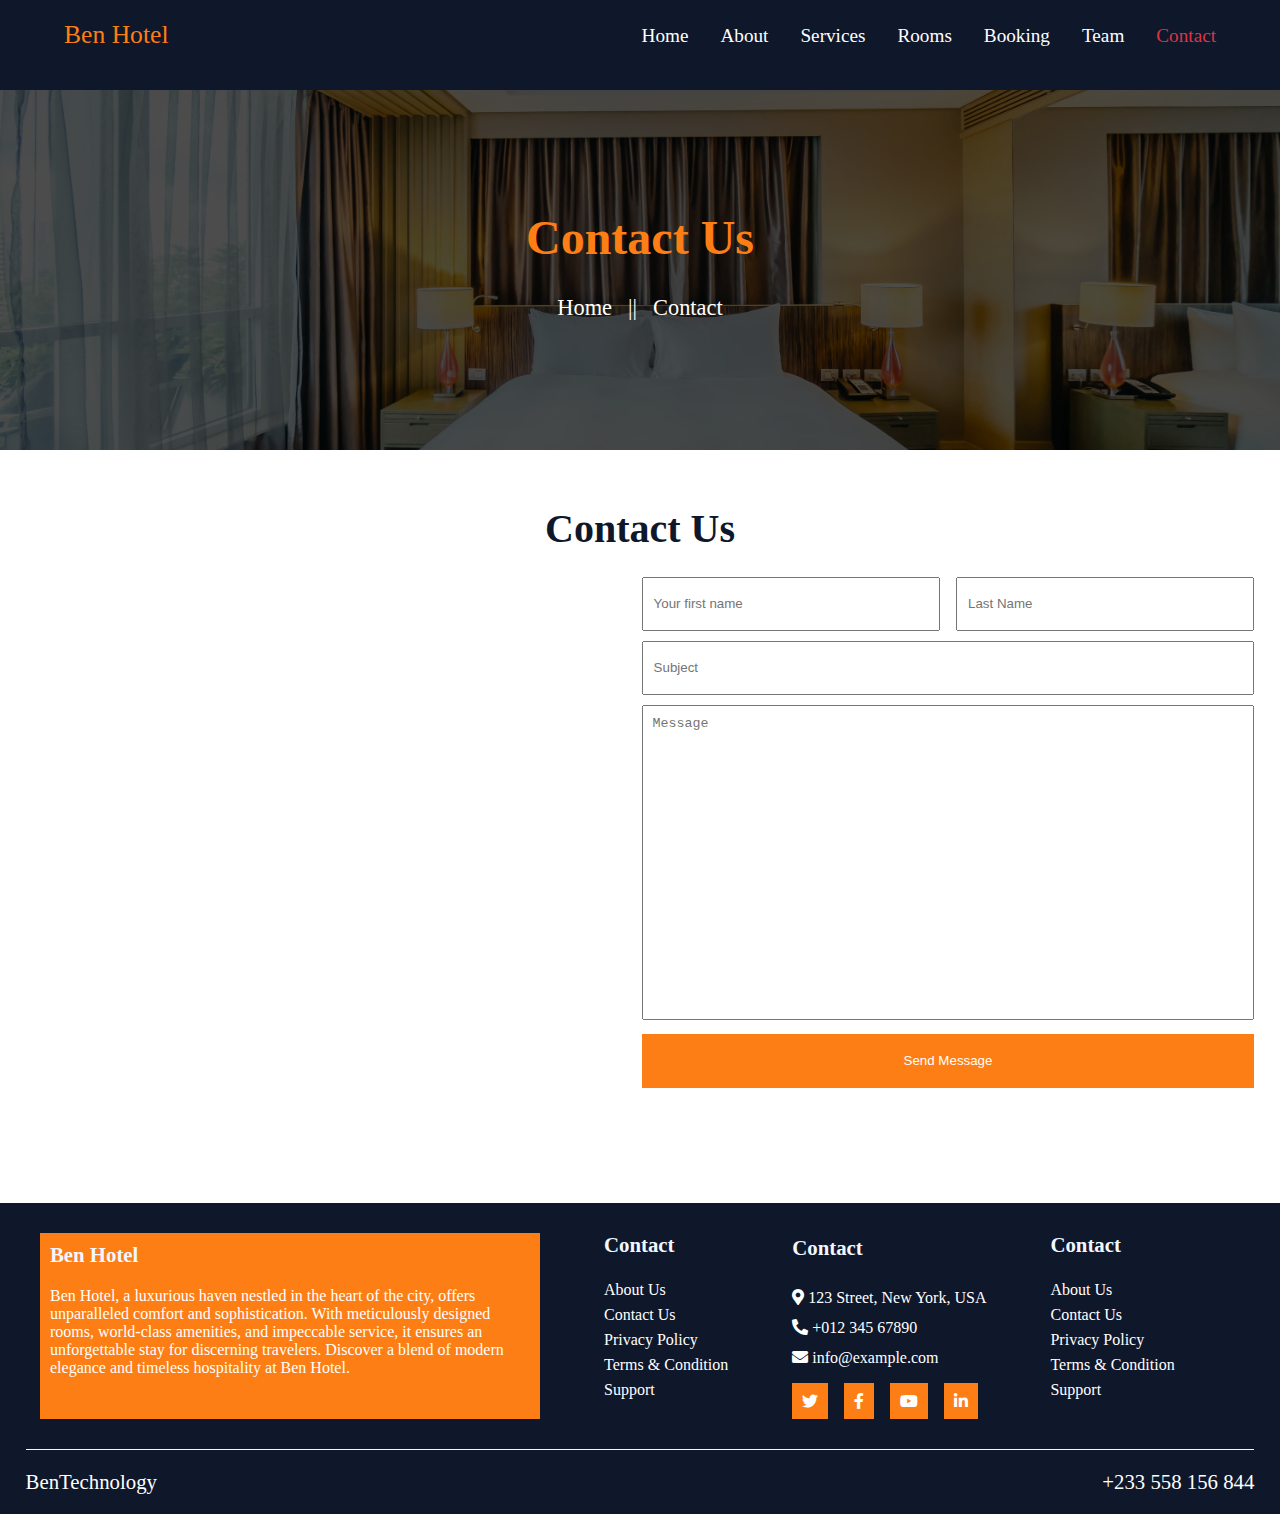
<file: contact.html>
<!DOCTYPE html>
<html lang=en>
<head>
<meta charset=UTF-8>
<meta name=viewport content="width=device-width, initial-scale=1.0">
<title>Hotel</title>
<link rel=preconnect href=https://fonts.googleapis.com>
<link rel=preconnect href=https://fonts.gstatic.com crossorigin>
<link href="https://fonts.googleapis.com/css2?family=Heebo:wght@400;500;600;700&family=Montserrat:wght@400;500;600;700&display=swap" rel=stylesheet>
<link href=https://cdnjs.cloudflare.com/ajax/libs/font-awesome/5.10.0/css/all.min.css rel=stylesheet>
<link href=https://cdn.jsdelivr.net/npm/bootstrap-icons@1.4.1/font/bootstrap-icons.css rel=stylesheet>
<link rel=stylesheet href=css/style.css>
</head>
<script type=text/javascript>var Tawk_API=Tawk_API||{},Tawk_LoadStart=new Date();(function(){var a=document.createElement("script"),b=document.getElementsByTagName("script")[0];a.async=true;a.src="https://embed.tawk.to/65afa5b68d261e1b5f56c763/1hkr1ukvd";a.charset="UTF-8";a.setAttribute("crossorigin","*");b.parentNode.insertBefore(a,b)})();</script>
<body>
<main>
<header>
<nav>
<div class=company-logo>
<a href>Ben Hotel</a>
</div>
<ul class=navlinks>
<li><a href=index.html>Home</a></li>
<li><a href=about.html>About</a></li>
<li><a href=service.html>Services</a></li>
<li><a href=rooms.html>Rooms</a></li>
<li><a href=booking.html>Booking
<li><a href=team.html>Team</a></li>
<li><a class=active href=contact.html>Contact</a></li>
</ul>
<div class=menu>
<i onclick=ClikToshowNavigation() class="fa fa-bars"></i>
</div>
</nav>
</header>
<div class=banner-container>
<img src=img/carousel-1.jpg alt>
<div class=banner-text>
<h1>Contact Us </h1>
<div class=flex>
<a href=index.html>Home</a>
<p>||</p>
<p>Contact</p>
</div>
</div>
</div>
<div class=contact-us-container>
<div class=heading>
<h3>Contact Us</h3>
</div>
<div class=contact-us-form>
<div class=map>
<iframe src="https://www.google.com/maps/embed?pb=!1m18!1m12!1m3!1d3970.609906435138!2d-0.2790127750143413!3d5.6244649443565935!2m3!1f0!2f0!3f0!3m2!1i1024!2i768!4f13.1!3m3!1m2!1s0xfdf98c25ce18e1d%3A0xa488794859304f7!2sPentecost%20University!5e0!3m2!1sen!2sgh!4v1705656169734!5m2!1sen!2sgh" width=600 height=450 style=border:0 allowfullscreen loading=lazy referrerpolicy=no-referrer-when-downgrade></iframe>
</div>
<div class=form>
<form action>
<div class="input dflex">
<input type=text placeholder="Your first name">
<input type=text placeholder="Last Name">
</div>
<div class=input>
<input type=text placeholder=Subject>
</div>
<div class=input>
<textarea placeholder=Message></textarea>
</div>
<div class=subButton>
<button>Send Message</button>
</div>
</form>
</div>
</div>
</div>
<footer>
<div class=footer>
<div class=footer-links>
<div class="footer-col col-background">
<h6>Ben Hotel</h6>
<p> Ben Hotel, a luxurious haven nestled in the heart of the city, offers unparalleled comfort and sophistication. With meticulously designed rooms, world-class amenities, and impeccable service, it ensures an unforgettable stay for discerning travelers. Discover a blend of modern elegance and timeless hospitality at Ben Hotel.</p>
</div>
<div class="footer-col col-1">
<h6>Contact</h6>
<a class="btn btn-link" href>About Us</a>
<a class="btn btn-link" href>Contact Us</a>
<a class="btn btn-link" href>Privacy Policy</a>
<a class="btn btn-link" href>Terms & Condition</a>
<a class="btn btn-link" href>Support</a>
</div>
<div class="footer-col col-1 col-contact">
<h6>Contact</h6>
<p class=mb-2><i class="fa fa-map-marker-alt me-3"></i> 123 Street, New York, USA</p>
<p class=mb-2><i class="fa fa-phone-alt me-3"></i> +012 345 67890</p>
<p class=mb-2><i class="fa fa-envelope me-3"></i> info@example.com</p>
<div class="d-flex pt-2">
<a class="btn btn-outline-light btn-social" href><i class="fab fa-twitter"></i></a>
<a class="btn btn-outline-light btn-social" href><i class="fab fa-facebook-f"></i></a>
<a class="btn btn-outline-light btn-social" href><i class="fab fa-youtube"></i></a>
<a class="btn btn-outline-light btn-social" href><i class="fab fa-linkedin-in"></i></a>
</div>
</div>
<div class="footer-col col-1">
<h6>Contact</h6>
<a class="btn btn-link" href>About Us</a>
<a class="btn btn-link" href>Contact Us</a>
<a class="btn btn-link" href>Privacy Policy</a>
<a class="btn btn-link" href>Terms & Condition</a>
<a class="btn btn-link" href>Support</a>
</div>
</div>
<div class=copy-right>
<P>BenTechnology</P>
<p>+233 558 156 844</p>
</div>
</div>
</footer>
</main>
<script src=js/script.js></script>
</body>
</html>
</file>
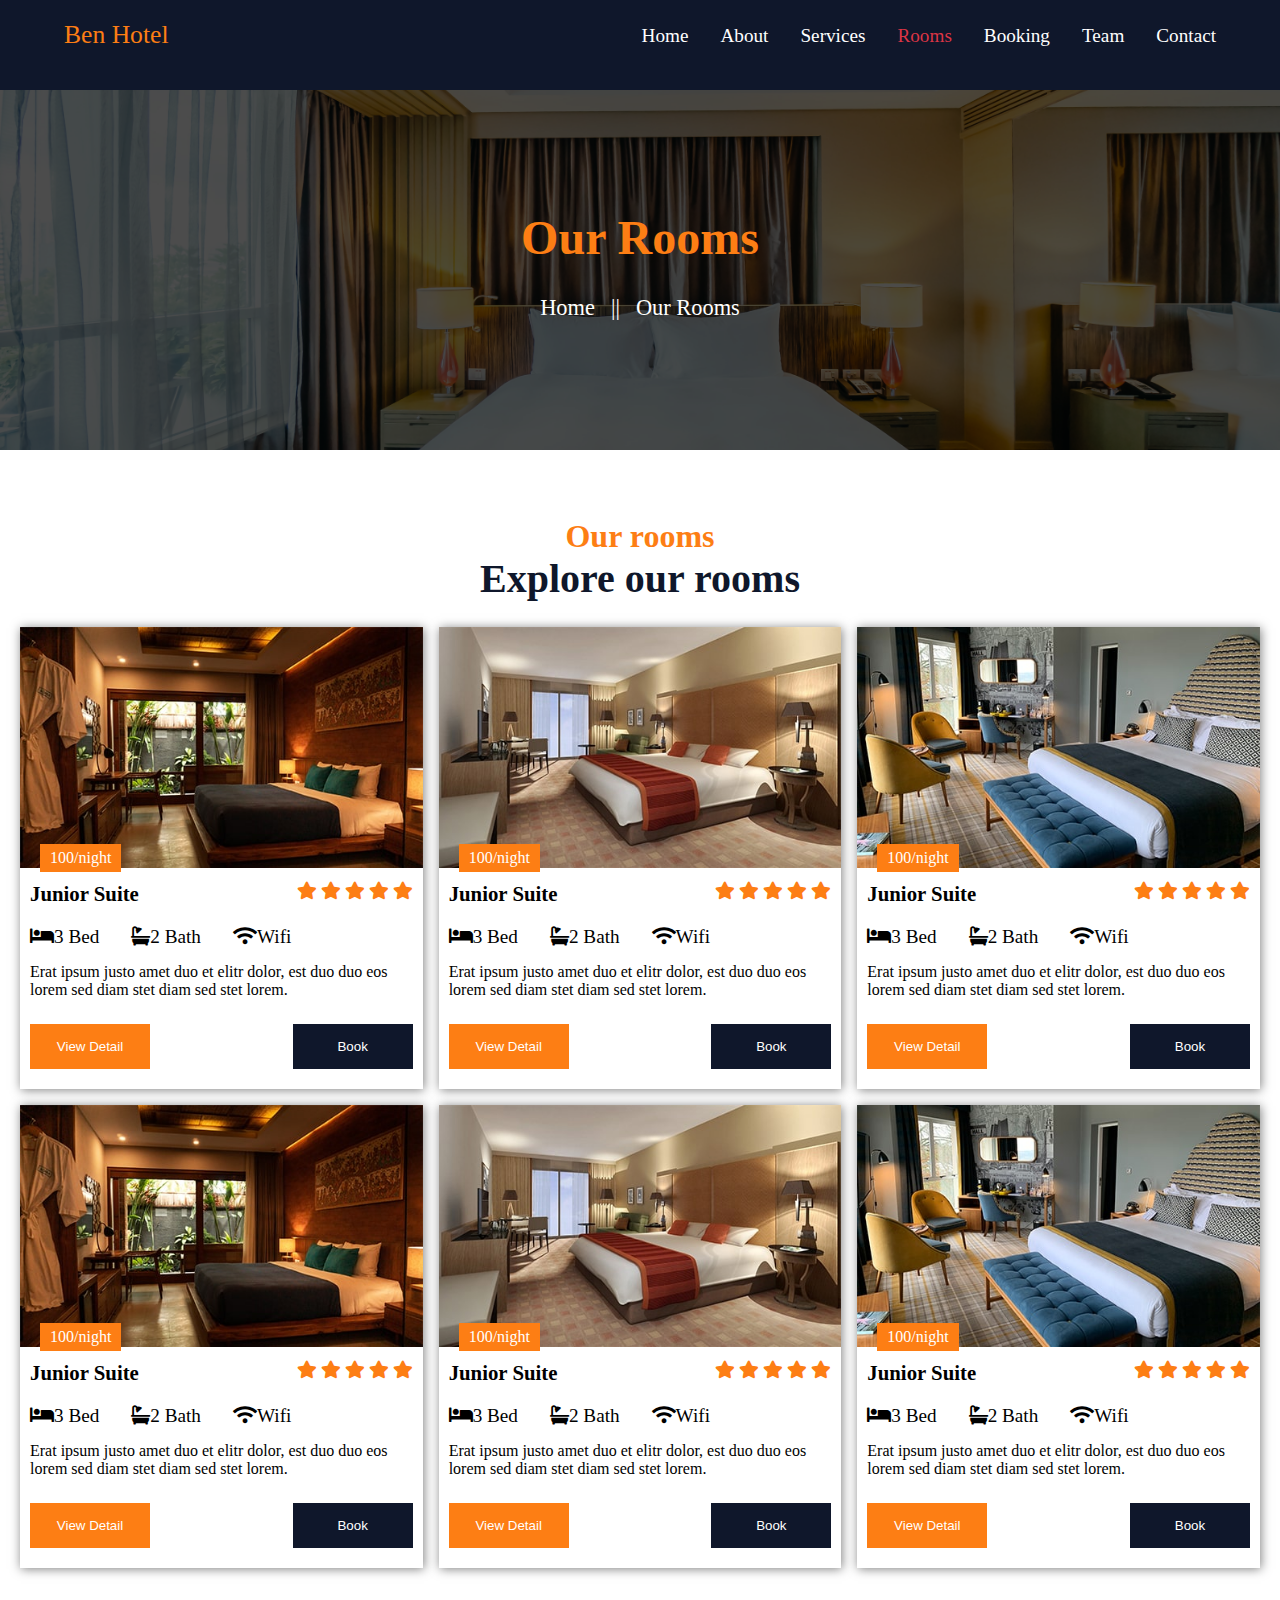
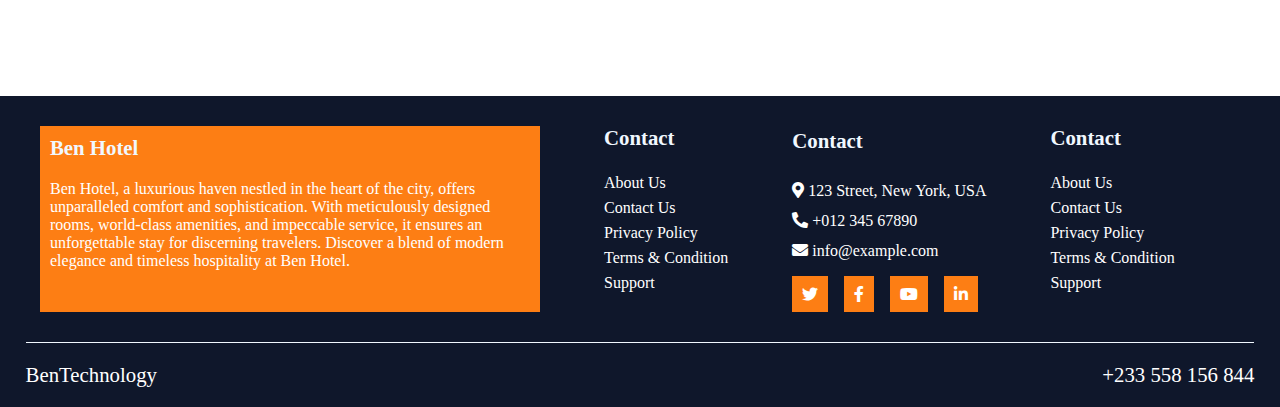
<file: rooms.html>
<!DOCTYPE html>
<html lang=en>
<head>
<meta charset=UTF-8>
<meta name=viewport content="width=device-width, initial-scale=1.0">
<title>Hotel</title>
<link rel=preconnect href=https://fonts.googleapis.com>
<link rel=preconnect href=https://fonts.gstatic.com crossorigin>
<link href="https://fonts.googleapis.com/css2?family=Heebo:wght@400;500;600;700&family=Montserrat:wght@400;500;600;700&display=swap" rel=stylesheet>
<link href=https://cdnjs.cloudflare.com/ajax/libs/font-awesome/5.10.0/css/all.min.css rel=stylesheet>
<link href=https://cdn.jsdelivr.net/npm/bootstrap-icons@1.4.1/font/bootstrap-icons.css rel=stylesheet>
<link rel=stylesheet href=css/style.css>
</head>
<script type=text/javascript>var Tawk_API=Tawk_API||{},Tawk_LoadStart=new Date();(function(){var a=document.createElement("script"),b=document.getElementsByTagName("script")[0];a.async=true;a.src="https://embed.tawk.to/65afa5b68d261e1b5f56c763/1hkr1ukvd";a.charset="UTF-8";a.setAttribute("crossorigin","*");b.parentNode.insertBefore(a,b)})();</script>
<body>
<main>
<header>
<nav>
<div class=company-logo>
<a href>Ben Hotel</a>
</div>
<ul class=navlinks>
<li><a href=index.html>Home</a></li>
<li><a href=about.html>About</a></li>
<li><a href=service.html>Services</a></li>
<li><a class=active href=rooms.html>Rooms</a></li>
<li><a href=booking.html>Booking
<li><a href=team.html>Team</a></li>
<li><a href=contact.html>Contact</a></li>
</ul>
<div class=menu>
<i onclick=ClikToshowNavigation() class="fa fa-bars"></i>
</div>
</nav>
</header>
<div class=banner-container>
<img src=img/carousel-1.jpg alt>
<div class=banner-text>
<h1>Our Rooms </h1>
<div class=flex>
<a href=index.html>Home</a>
<p>||</p>
<p>Our Rooms</p>
</div>
</div>
</div>
<div class=our-rooms-main-container>
<div class=heading>
<h4>Our rooms</h4>
<h3>Explore our rooms</h3>
</div>
<div class=our-room-container>
<div class=our-room id=one>
<div class=img-container>
<img src=img/room-1.jpg alt>
<div class=price>
<p>100/night</p>
</div>
</div>
<div class=col>
<h4>Junior Suite</h4>
<div class=star>
<small class="fa fa-star text-primary"></small>
<small class="fa fa-star text-primary"></small>
<small class="fa fa-star text-primary"></small>
<small class="fa fa-star text-primary"></small>
<small class="fa fa-star text-primary"></small>
</div>
</div>
<div class=col-2>
<small class="border-end me-3 pe-3"><i class="fa fa-bed text-primary me-2"></i>3 Bed</small>
<small class="border-end me-3 pe-3"><i class="fa fa-bath text-primary me-2"></i>2 Bath</small>
<small><i class="fa fa-wifi text-primary me-2"></i>Wifi</small>
</div>
<div class=parapraph>
<p> Erat ipsum justo amet duo et elitr dolor, est duo duo eos lorem sed diam stet diam sed stet
lorem.</p>
</div>
<div class=our-room-button>
<button onclick="ShowDetail('one')">View Detail</button>
<button>Book</button>
</div>
</div>
<div class=our-room>
<div class=img-container>
<img src=img/room-2.jpg alt>
<div class=price>
<p>100/night</p>
</div>
</div>
<div class=col>
<h4>Junior Suite</h4>
<div class=star>
<small class="fa fa-star text-primary"></small>
<small class="fa fa-star text-primary"></small>
<small class="fa fa-star text-primary"></small>
<small class="fa fa-star text-primary"></small>
<small class="fa fa-star text-primary"></small>
</div>
</div>
<div class=col-2>
<small class="border-end me-3 pe-3"><i class="fa fa-bed text-primary me-2"></i>3 Bed</small>
<small class="border-end me-3 pe-3"><i class="fa fa-bath text-primary me-2"></i>2 Bath</small>
<small><i class="fa fa-wifi text-primary me-2"></i>Wifi</small>
</div>
<div class=parapraph>
<p> Erat ipsum justo amet duo et elitr dolor, est duo duo eos lorem sed diam stet diam sed stet
lorem.</p>
</div>
<div class=our-room-button>
<button onclick="ShowDetail('two')">View Detail</button>
<button>Book</button>
</div>
</div>
<div class=our-room id=two>
<div class=img-container>
<img src=img/room-3.jpg alt>
<div class=price>
<p>100/night</p>
</div>
</div>
<div class=col>
<h4>Junior Suite</h4>
<div class=star>
<small class="fa fa-star text-primary"></small>
<small class="fa fa-star text-primary"></small>
<small class="fa fa-star text-primary"></small>
<small class="fa fa-star text-primary"></small>
<small class="fa fa-star text-primary"></small>
</div>
</div>
<div class=col-2>
<small class="border-end me-3 pe-3"><i class="fa fa-bed text-primary me-2"></i>3 Bed</small>
<small class="border-end me-3 pe-3"><i class="fa fa-bath text-primary me-2"></i>2 Bath</small>
<small><i class="fa fa-wifi text-primary me-2"></i>Wifi</small>
</div>
<div class=parapraph>
<p> Erat ipsum justo amet duo et elitr dolor, est duo duo eos lorem sed diam stet diam sed stet
lorem.</p>
</div>
<div class=our-room-button>
<button onclick="ShowDetail('three')">View Detail</button>
<button>Book</button>
</div>
</div>
<div class=our-room>
<div class=img-container>
<img src=img/room-1.jpg alt>
<div class=price>
<p>100/night</p>
</div>
</div>
<div class=col>
<h4>Junior Suite</h4>
<div class=star>
<small class="fa fa-star text-primary"></small>
<small class="fa fa-star text-primary"></small>
<small class="fa fa-star text-primary"></small>
<small class="fa fa-star text-primary"></small>
<small class="fa fa-star text-primary"></small>
</div>
</div>
<div class=col-2>
<small class="border-end me-3 pe-3"><i class="fa fa-bed text-primary me-2"></i>3 Bed</small>
<small class="border-end me-3 pe-3"><i class="fa fa-bath text-primary me-2"></i>2 Bath</small>
<small><i class="fa fa-wifi text-primary me-2"></i>Wifi</small>
</div>
<div class=parapraph>
<p> Erat ipsum justo amet duo et elitr dolor, est duo duo eos lorem sed diam stet diam sed stet
lorem.</p>
</div>
<div class=our-room-button>
<button onclick="ShowDetail('four')">View Detail</button>
<button>Book</button>
</div>
</div>
<div class=our-room>
<div class=img-container>
<img src=img/room-2.jpg alt>
<div class=price>
<p>100/night</p>
</div>
</div>
<div class=col>
<h4>Junior Suite</h4>
<div class=star>
<small class="fa fa-star text-primary"></small>
<small class="fa fa-star text-primary"></small>
<small class="fa fa-star text-primary"></small>
<small class="fa fa-star text-primary"></small>
<small class="fa fa-star text-primary"></small>
</div>
</div>
<div class=col-2>
<small class="border-end me-3 pe-3"><i class="fa fa-bed text-primary me-2"></i>3 Bed</small>
<small class="border-end me-3 pe-3"><i class="fa fa-bath text-primary me-2"></i>2 Bath</small>
<small><i class="fa fa-wifi text-primary me-2"></i>Wifi</small>
</div>
<div class=parapraph>
<p> Erat ipsum justo amet duo et elitr dolor, est duo duo eos lorem sed diam stet diam sed stet
lorem.</p>
</div>
<div class=our-room-button>
<button onclick="ShowDetail('five')">View Detail</button>
<button>Book</button>
</div>
</div>
<div class=our-room>
<div class=img-container>
<img src=img/room-3.jpg alt>
<div class=price>
<p>100/night</p>
</div>
</div>
<div class=col>
<h4>Junior Suite</h4>
<div class=star>
<small class="fa fa-star text-primary"></small>
<small class="fa fa-star text-primary"></small>
<small class="fa fa-star text-primary"></small>
<small class="fa fa-star text-primary"></small>
<small class="fa fa-star text-primary"></small>
</div>
</div>
<div class=col-2>
<small class="border-end me-3 pe-3"><i class="fa fa-bed text-primary me-2"></i>3 Bed</small>
<small class="border-end me-3 pe-3"><i class="fa fa-bath text-primary me-2"></i>2 Bath</small>
<small><i class="fa fa-wifi text-primary me-2"></i>Wifi</small>
</div>
<div class=parapraph>
<p> Erat ipsum justo amet duo et elitr dolor, est duo duo eos lorem sed diam stet diam sed stet
lorem.</p>
</div>
<div class=our-room-button>
<button onclick="ShowDetail('six')">View Detail</button>
<button>Book</button>
</div>
</div>
</div>
</div>
<div class=room-detail-container>
<div class=room-details>
</div>
</div>
<footer>
<div class=footer>
<div class=footer-links>
<div class="footer-col col-background">
<h6>Ben Hotel</h6>
<p>Ben Hotel, a luxurious haven nestled in the heart of the city, offers unparalleled comfort and sophistication. With meticulously designed rooms, world-class amenities, and impeccable service, it ensures an unforgettable stay for discerning travelers. Discover a blend of modern elegance and timeless hospitality at Ben Hotel.</p>
</div>
<div class="footer-col col-1">
<h6>Contact</h6>
<a class="btn btn-link" href>About Us</a>
<a class="btn btn-link" href>Contact Us</a>
<a class="btn btn-link" href>Privacy Policy</a>
<a class="btn btn-link" href>Terms & Condition</a>
<a class="btn btn-link" href>Support</a>
</div>
<div class="footer-col col-1 col-contact">
<h6>Contact</h6>
<p class=mb-2><i class="fa fa-map-marker-alt me-3"></i> 123 Street, New York, USA</p>
<p class=mb-2><i class="fa fa-phone-alt me-3"></i> +012 345 67890</p>
<p class=mb-2><i class="fa fa-envelope me-3"></i> info@example.com</p>
<div class="d-flex pt-2">
<a href><i class="fab fa-twitter"></i></a>
<a href><i class="fab fa-facebook-f"></i></a>
<a href><i class="fab fa-youtube"></i></a>
<a href><i class="fab fa-linkedin-in"></i></a>
</div>
</div>
<div class="footer-col col-1">
<h6>Contact</h6>
<a class="btn btn-link" href>About Us</a>
<a class="btn btn-link" href>Contact Us</a>
<a class="btn btn-link" href>Privacy Policy</a>
<a class="btn btn-link" href>Terms & Condition</a>
<a class="btn btn-link" href>Support</a>
</div>
</div>
<div class=copy-right>
<P>BenTechnology</P>
<p>+233 558 156 844</p>
</div>
</div>
</footer>
</main>
<script src=js/script.js></script>
</body>
</html>
</file>
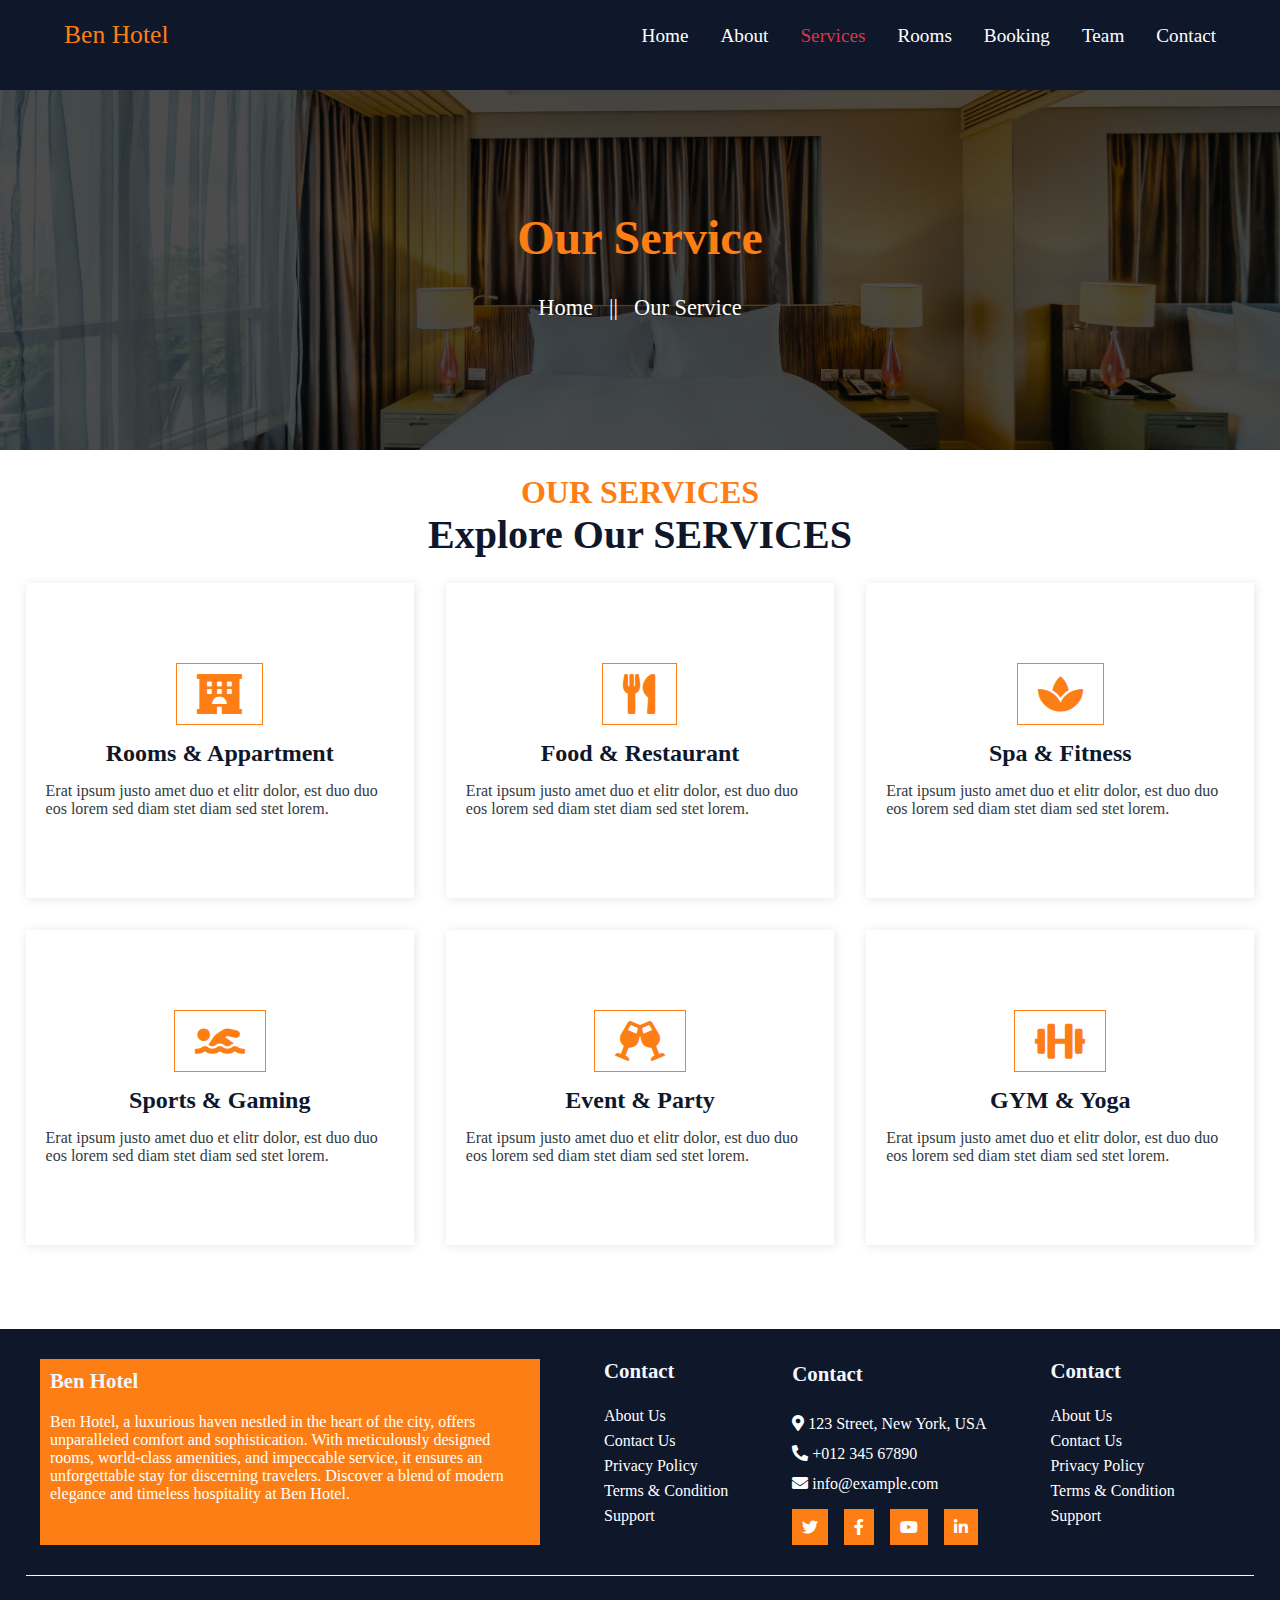
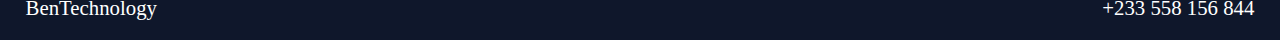
<file: service.html>
<!DOCTYPE html>
<html lang=en>
<head>
<meta charset=UTF-8>
<meta name=viewport content="width=device-width, initial-scale=1.0">
<title>Hotel</title>
<link rel=preconnect href=https://fonts.googleapis.com>
<link rel=preconnect href=https://fonts.gstatic.com crossorigin>
<link href="https://fonts.googleapis.com/css2?family=Heebo:wght@400;500;600;700&family=Montserrat:wght@400;500;600;700&display=swap" rel=stylesheet>
<link href=https://cdnjs.cloudflare.com/ajax/libs/font-awesome/5.10.0/css/all.min.css rel=stylesheet>
<link href=https://cdn.jsdelivr.net/npm/bootstrap-icons@1.4.1/font/bootstrap-icons.css rel=stylesheet>
<link rel=stylesheet href=css/style.css>
</head>
<script type=text/javascript>var Tawk_API=Tawk_API||{},Tawk_LoadStart=new Date();(function(){var a=document.createElement("script"),b=document.getElementsByTagName("script")[0];a.async=true;a.src="https://embed.tawk.to/65afa5b68d261e1b5f56c763/1hkr1ukvd";a.charset="UTF-8";a.setAttribute("crossorigin","*");b.parentNode.insertBefore(a,b)})();</script>
<body>
<main>
<header>
<nav>
<div class=company-logo>
<a href>Ben Hotel</a>
</div>
<ul class=navlinks>
<li><a href=index.html>Home</a></li>
<li><a href=about.html>About</a></li>
<li><a class=active href=service.html>Services</a></li>
<li><a href=rooms.html>Rooms</a></li>
<li><a href=booking.html>Booking
<li><a href=team.html>Team</a></li>
<li><a href=contact.html>Contact</a></li>
</ul>
<div class=menu>
<i onclick=ClikToshowNavigation() class="fa fa-bars"></i>
</div>
</nav>
</header>
<div class=banner-container>
<img src=img/carousel-1.jpg alt>
<div class=banner-text>
<h1>Our Service </h1>
<div class=flex>
<a href=index.html>Home</a>
<p>||</p>
<p>Our Service</p>
</div>
</div>
</div>
<div class=our-service-main-container>
<div class=heading>
<h4>OUR SERVICES</h4>
<h3>Explore Our SERVICES</h3>
</div>
<div class=our-service-container>
<a href class=our-service>
<i class="fa fa-hotel fa-2x text-primary"></i>
<h5>Rooms & Appartment</h5>
<p class="text-body mb-0">Erat ipsum justo amet duo et elitr dolor, est duo duo eos lorem sed diam
stet diam sed stet lorem.</p>
</a>
<a href class=our-service>
<i class="fa fa-utensils fa-2x text-primary"></i>
<h5>Food & Restaurant</h5>
<p class="text-body mb-0">Erat ipsum justo amet duo et elitr dolor, est duo duo eos lorem sed diam
stet diam sed stet lorem.</p>
</a>
<a href class=our-service>
<i class="fa fa-spa fa-2x text-primary"></i>
<h5>Spa & Fitness</h5>
<p class="text-body mb-0">Erat ipsum justo amet duo et elitr dolor, est duo duo eos lorem sed diam
stet diam sed stet lorem.</p>
</a>
<a href class=our-service>
<i class="fa fa-swimmer fa-2x text-primary"></i>
<h5>Sports & Gaming</h5>
<p class="text-body mb-0">Erat ipsum justo amet duo et elitr dolor, est duo duo eos lorem sed diam
stet diam sed stet lorem.</p>
</a>
<a href class=our-service>
<i class="fa fa-glass-cheers fa-2x text-primary"></i>
<h5>Event & Party</h5>
<p class="text-body mb-0">Erat ipsum justo amet duo et elitr dolor, est duo duo eos lorem sed diam
stet diam sed stet lorem.</p>
</a>
<a href class=our-service>
<i class="fa fa-dumbbell fa-2x text-primary"></i>
<h5>GYM & Yoga</h5>
<p class="text-body mb-0">Erat ipsum justo amet duo et elitr dolor, est duo duo eos lorem sed diam
stet diam sed stet lorem.</p>
</a>
</div>
</div>
<footer>
<div class=footer>
<div class=footer-links>
<div class="footer-col col-background">
<h6>Ben Hotel</h6>
<p> Ben Hotel, a luxurious haven nestled in the heart of the city, offers unparalleled comfort and sophistication. With meticulously designed rooms, world-class amenities, and impeccable service, it ensures an unforgettable stay for discerning travelers. Discover a blend of modern elegance and timeless hospitality at Ben Hotel.</p>
</div>
<div class="footer-col col-1">
<h6>Contact</h6>
<a class="btn btn-link" href>About Us</a>
<a class="btn btn-link" href>Contact Us</a>
<a class="btn btn-link" href>Privacy Policy</a>
<a class="btn btn-link" href>Terms & Condition</a>
<a class="btn btn-link" href>Support</a>
</div>
<div class="footer-col col-1 col-contact">
<h6>Contact</h6>
<p class=mb-2><i class="fa fa-map-marker-alt me-3"></i> 123 Street, New York, USA</p>
<p class=mb-2><i class="fa fa-phone-alt me-3"></i> +012 345 67890</p>
<p class=mb-2><i class="fa fa-envelope me-3"></i> info@example.com</p>
<div class="d-flex pt-2">
<a href><i class="fab fa-twitter"></i></a>
<a href><i class="fab fa-facebook-f"></i></a>
<a href><i class="fab fa-youtube"></i></a>
<a href><i class="fab fa-linkedin-in"></i></a>
</div>
</div>
<div class="footer-col col-1">
<h6>Contact</h6>
<a class="btn btn-link" href>About Us</a>
<a class="btn btn-link" href>Contact Us</a>
<a class="btn btn-link" href>Privacy Policy</a>
<a class="btn btn-link" href>Terms & Condition</a>
<a class="btn btn-link" href>Support</a>
</div>
</div>
<div class=copy-right>
<P>BenTechnology</P>
<p>+233 558 156 844</p>
</div>
</div>
</footer>
</main>
<script src=js/script.js></script>
</body>
</html>
</file>
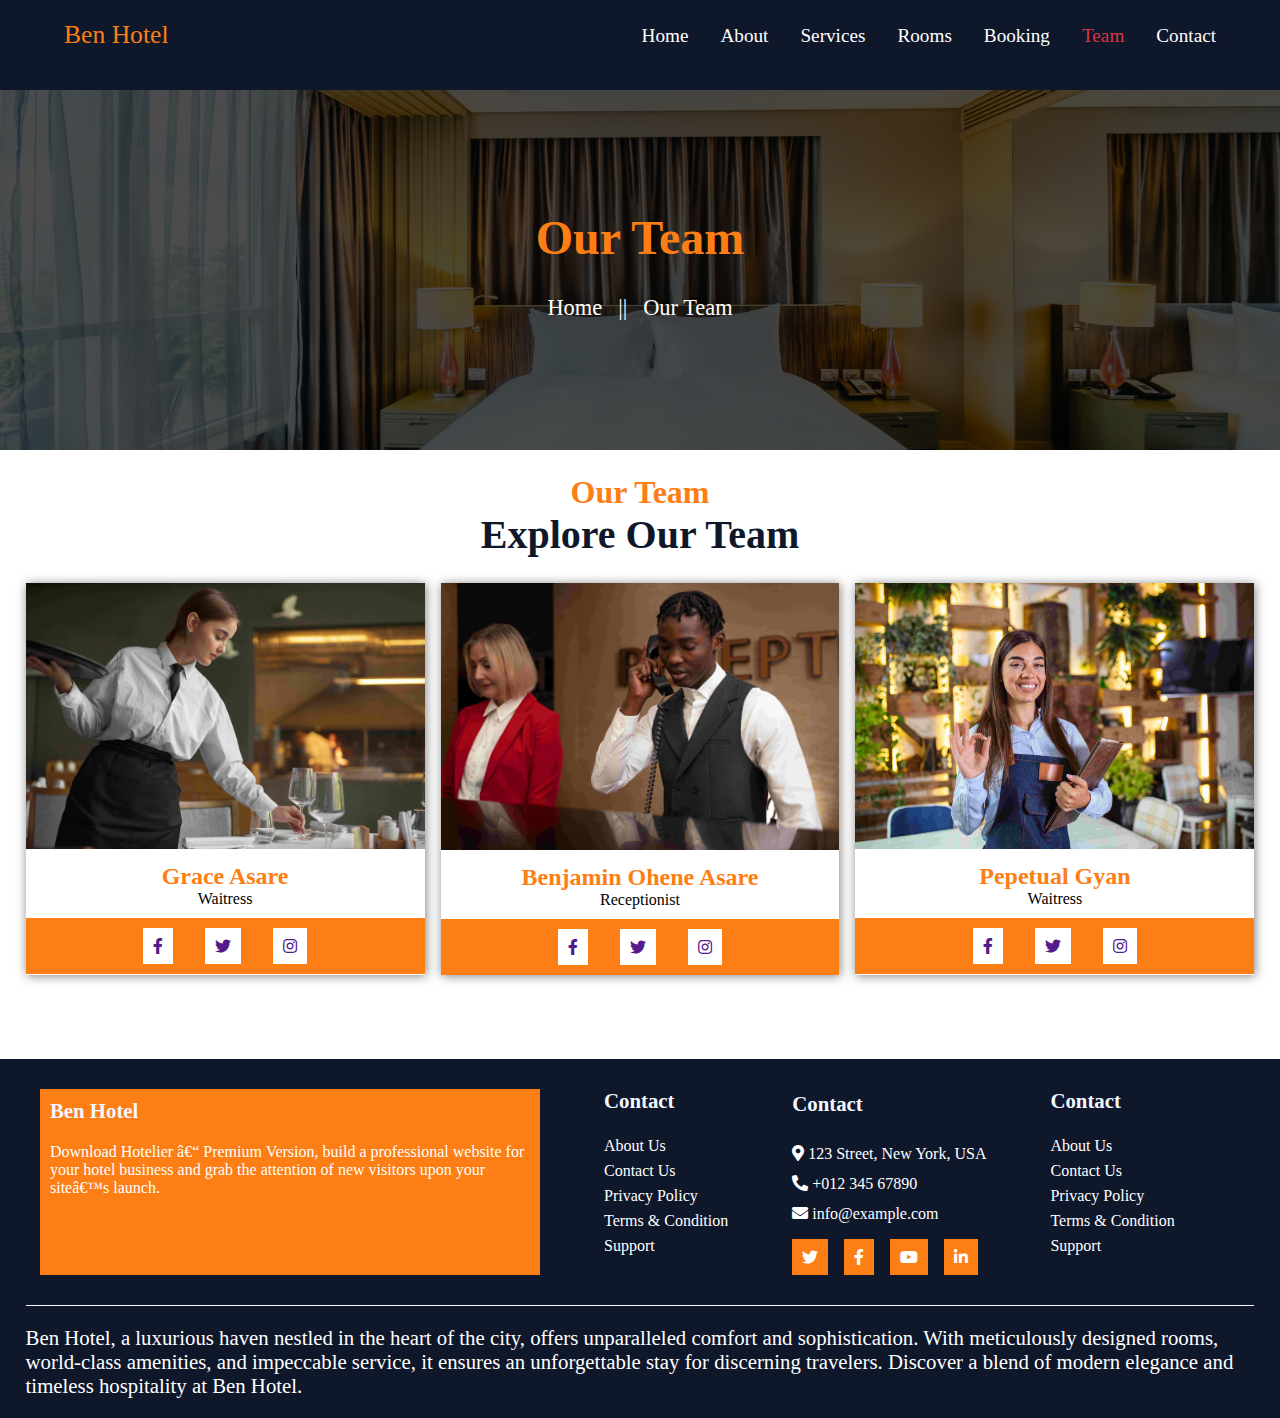
<file: team.html>
<!DOCTYPE html>
<html lang=en>
<head>
<meta charset=UTF-8>
<meta name=viewport content="width=device-width, initial-scale=1.0">
<title>Hotel</title>
<link rel=preconnect href=https://fonts.googleapis.com>
<link rel=preconnect href=https://fonts.gstatic.com crossorigin>
<link href="https://fonts.googleapis.com/css2?family=Heebo:wght@400;500;600;700&family=Montserrat:wght@400;500;600;700&display=swap" rel=stylesheet>
<link href=https://cdnjs.cloudflare.com/ajax/libs/font-awesome/5.10.0/css/all.min.css rel=stylesheet>
<link href=https://cdn.jsdelivr.net/npm/bootstrap-icons@1.4.1/font/bootstrap-icons.css rel=stylesheet>
<link rel=stylesheet href=css/style.css>
</head>
<script type=text/javascript>var Tawk_API=Tawk_API||{},Tawk_LoadStart=new Date();(function(){var a=document.createElement("script"),b=document.getElementsByTagName("script")[0];a.async=true;a.src="https://embed.tawk.to/65afa5b68d261e1b5f56c763/1hkr1ukvd";a.charset="UTF-8";a.setAttribute("crossorigin","*");b.parentNode.insertBefore(a,b)})();</script>
<body>
<main>
<header>
<nav>
<div class=company-logo>
<a href>Ben Hotel</a>
</div>
<ul class=navlinks>
<li><a href=index.html>Home</a></li>
<li><a href=about.html>About</a></li>
<li><a href=service.html>Services</a></li>
<li><a href=rooms.html>Rooms</a></li>
<li><a href=booking.html>Booking
<li><a class=active href=team.html>Team</a></li>
<li><a href=contact.html>Contact</a></li>
</ul>
<div class=menu>
<i onclick=ClikToshowNavigation() class="fa fa-bars"></i>
</div>
</nav>
</header>
<div class=banner-container>
<img src=img/carousel-1.jpg alt>
<div class=banner-text>
<h1>Our Team</h1>
<div class=flex>
<a href=index.html>Home</a>
<p>||</p>
<p>Our Team</p>
</div>
</div>
</div>
<div class=our-team-main-container>
<div class=heading>
<h4>Our Team</h4>
<h3>Explore Our Team</h3>
</div>
<div class=our-team-container>
<div class=team-container>
<div class=team-img>
<img src="img/team (1).jpg" alt>
</div>
<div class=team-about>
<h4>Grace Asare</h4>
<p>Waitress</p>
</div>
<div class=socials>
<a class="btn btn-square btn-primary mx-1" href><i class="fab fa-facebook-f"></i></a>
<a class="btn btn-square btn-primary mx-1" href><i class="fab fa-twitter"></i></a>
<a class="btn btn-square btn-primary mx-1" href><i class="fab fa-instagram"></i></a>
</div>
</div>
<div class=team-container>
<div class=team-img>
<img src="img/team (2).jpg" alt>
</div>
<div class=team-about>
<h4>Benjamin Ohene Asare</h4>
<p>Receptionist</p>
</div>
<div class=socials>
<a class="btn btn-square btn-primary mx-1" href><i class="fab fa-facebook-f"></i></a>
<a class="btn btn-square btn-primary mx-1" href><i class="fab fa-twitter"></i></a>
<a class="btn btn-square btn-primary mx-1" href><i class="fab fa-instagram"></i></a>
</div>
</div>
<div class=team-container>
<div class=team-img>
<img src="img/team (3).jpg" alt>
</div>
<div class=team-about>
<h4>Pepetual Gyan</h4>
<p>Waitress</p>
</div>
<div class=socials>
<a class="btn btn-square btn-primary mx-1" href><i class="fab fa-facebook-f"></i></a>
<a class="btn btn-square btn-primary mx-1" href><i class="fab fa-twitter"></i></a>
<a class="btn btn-square btn-primary mx-1" href><i class="fab fa-instagram"></i></a>
</div>
</div>
</div>
</div>
<footer>
<div class=footer>
<div class=footer-links>
<div class="footer-col col-background">
<h6>Ben Hotel</h6>
<p> Download Hotelier â€“ Premium Version, build a professional website for your hotel business and grab the attention of new visitors upon your siteâ€™s launch.</p>
</div>
<div class="footer-col col-1">
<h6>Contact</h6>
<a class="btn btn-link" href>About Us</a>
<a class="btn btn-link" href>Contact Us</a>
<a class="btn btn-link" href>Privacy Policy</a>
<a class="btn btn-link" href>Terms & Condition</a>
<a class="btn btn-link" href>Support</a>
</div>
<div class="footer-col col-1 col-contact">
<h6>Contact</h6>
<p class=mb-2><i class="fa fa-map-marker-alt me-3"></i> 123 Street, New York, USA</p>
<p class=mb-2><i class="fa fa-phone-alt me-3"></i> +012 345 67890</p>
<p class=mb-2><i class="fa fa-envelope me-3"></i> info@example.com</p>
<div class="d-flex pt-2">
<a  href><i class="fab fa-twitter"></i></a>
<a  href><i class="fab fa-facebook-f"></i></a>
<a  href><i class="fab fa-youtube"></i></a>
<a  href><i class="fab fa-linkedin-in"></i></a>
</div>
</div>
<div class="footer-col col-1">
<h6>Contact</h6>
<a class="btn btn-link" href>About Us</a>
<a class="btn btn-link" href>Contact Us</a>
<a class="btn btn-link" href>Privacy Policy</a>
<a class="btn btn-link" href>Terms & Condition</a>
<a class="btn btn-link" href>Support</a>
</div>
</div>
<div class=copy-right>
<P>Ben Hotel, a luxurious haven nestled in the heart of the city, offers unparalleled comfort and sophistication. With meticulously designed rooms, world-class amenities, and impeccable service, it ensures an unforgettable stay for discerning travelers. Discover a blend of modern elegance and timeless hospitality at Ben Hotel.</p>
</div>
</div>
</footer>
</main>
<script src=js/script.js></script>
</body>
</html>
</file>
